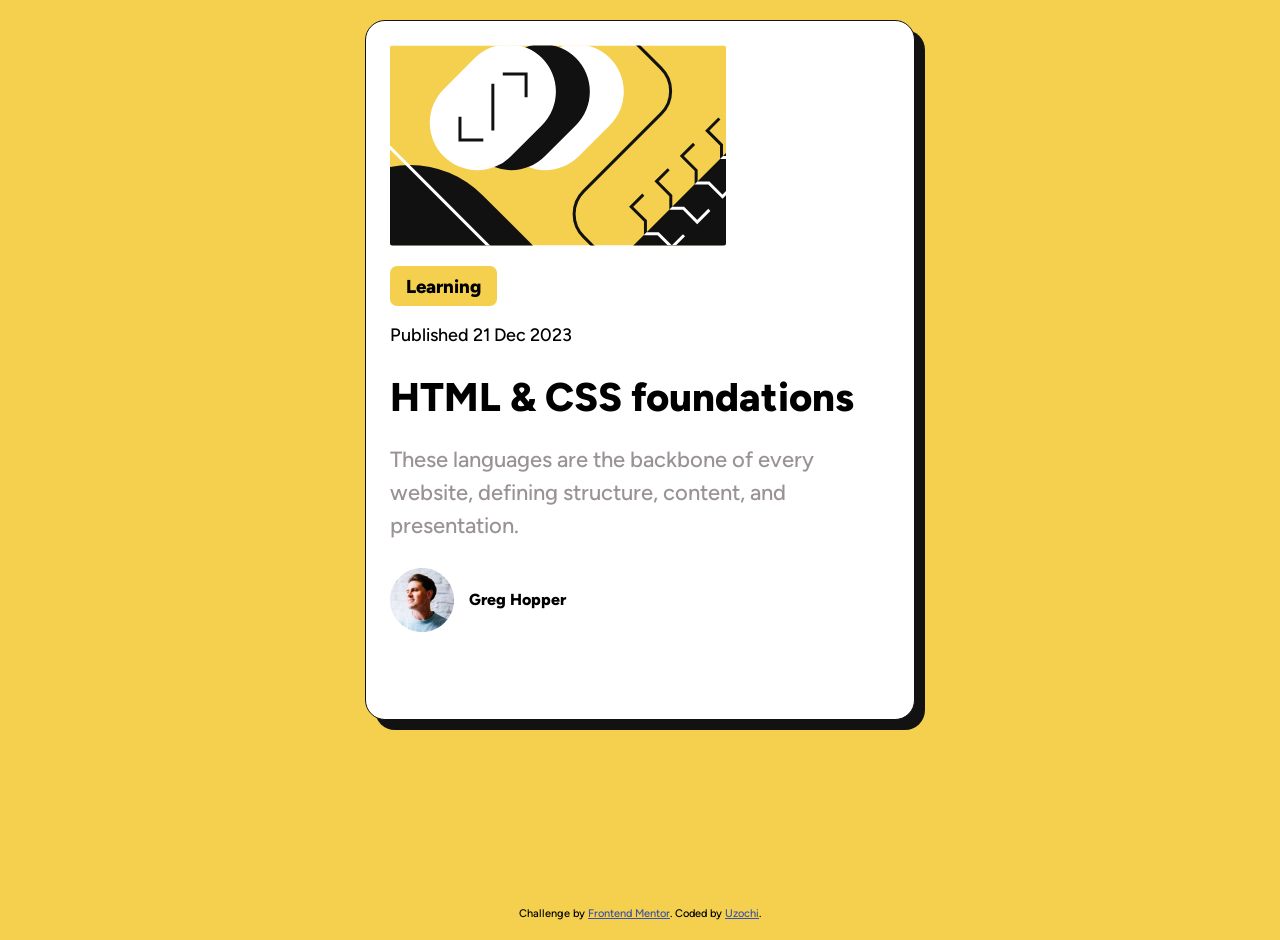
<file: blog-card/blog-preview-card-main/index.html>
<!DOCTYPE html>
<html lang="en">
<head>
  <meta charset="UTF-8">
  <meta name="viewport" content="width=device-width, initial-scale=1.0"> <!-- displays site properly based on user's device -->

  <link rel="icon" type="image/png" sizes="32x32" href="./assets/images/favicon-32x32.png">
  <link rel="stylesheet" href="styles.css">
  
  <title>Frontend Mentor | Blog preview card</title>

</head>
<body>
  <div class="container">
    <div id="blog-card">
      <img src="assets/images/illustration-article.svg" alt="Blog Card">
    </div>
    <div id ="learning">
      <h3>Learning</h3>
    </div>
    <p id="publishing">Published 21 Dec 2023</p>
    <h1>HTML & CSS foundations</h1>
    <p id="content">These languages are the backbone of every website, defining structure, content, and presentation.</p>
    <div id="author">
      <img src="assets/images/image-avatar.webp" alt="Photo of Gregg">
      <h3>Greg Hopper</h3>
    </div>
  </div>
  
  <footer class="attribution">
    Challenge by <a href="https://www.frontendmentor.io?ref=challenge">Frontend Mentor</a>. 
    Coded by <a href="#">Uzochi</a>.
  </footer>
</body>
</html>
</file>
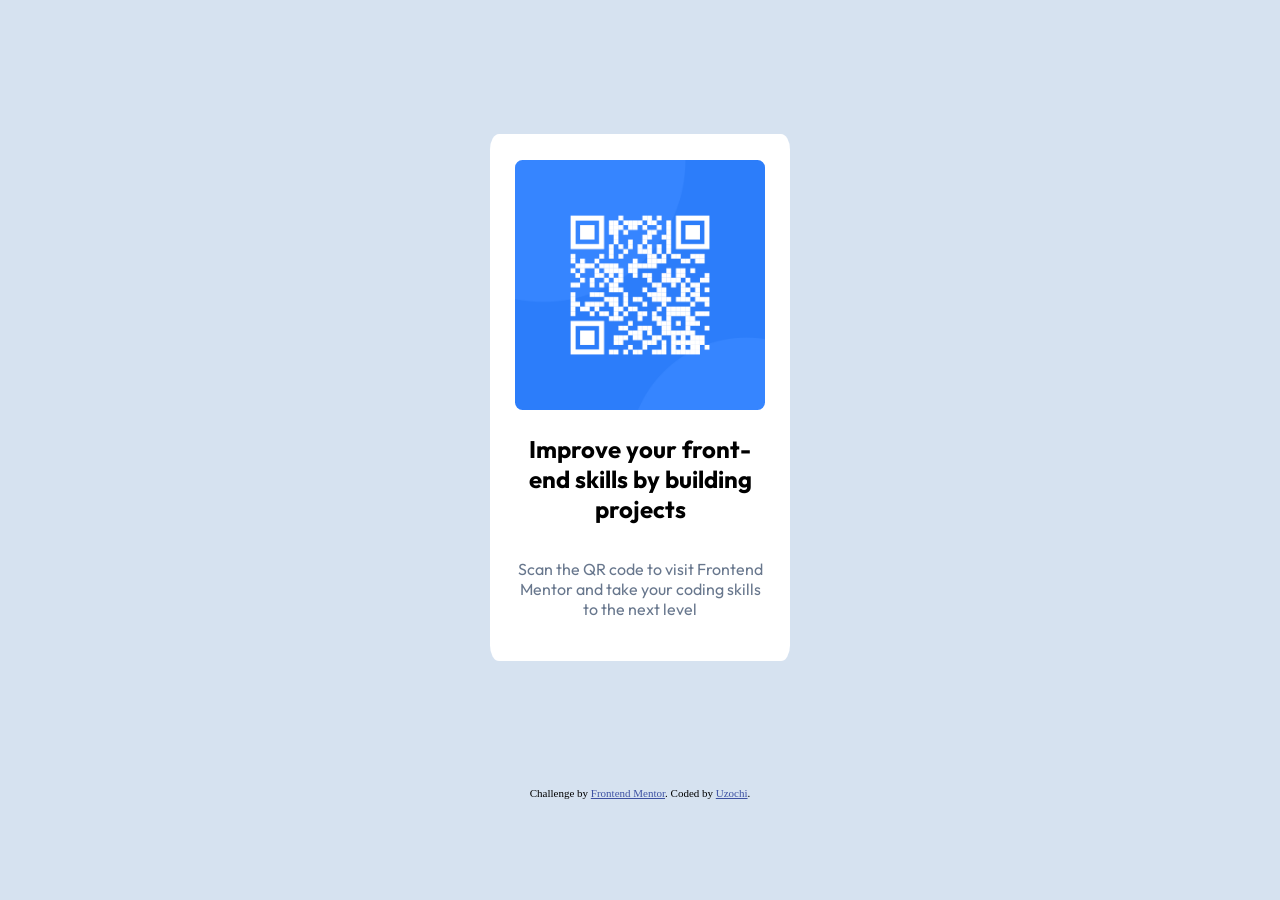
<file: qr-code/qr-code-component-main/index.html>
<!DOCTYPE html>
<html lang="en">
<head>
  <meta charset="UTF-8">
  <meta name="viewport" content="width=device-width, initial-scale=1.0"> <!-- displays site properly based on user's device -->

  <link rel="icon" type="image/png" sizes="32x32" href="./images/favicon-32x32.png">
  <link rel="stylesheet" href="styles.css">
  
  <title>Frontend Mentor | QR code component</title>
</head>
<body>
  <div class="container">
    <div id="qr_code">
      <img src="images/image-qr-code.png" alt="QR Code">
    </div>
    <h2>Improve your front-end skills by building projects</h2>
    <p>Scan the QR code to visit Frontend Mentor and take your coding skills to the next level</p>
  </div>
  
  <footer class="attribution">
    Challenge by <a href="https://www.frontendmentor.io?ref=challenge">Frontend Mentor</a>. 
    Coded by <a href="#">Uzochi</a>.
  </footer>
</body>
</html>
</file>
<file: blog-card/blog-preview-card-main/styles.css>
@font-face {
  font-family: 'Figtree';
  src: url('assets/fonts/Figtree-VariableFont_wght.ttf') format('truetype');
  font-weight: 500;
  font-style: normal;
}

@font-face {
  font-family: 'Figtree';
  src: url('assets/fonts/Figtree-VariableFont_wght.ttf') format('truetype');
  font-weight: 800;
  font-style: normal;
}

body {
    display: flex;
    flex-direction: column;
    align-items: center;
    justify-content: center;
    min-height: 100vh;
    margin: 0;
    padding: 1.25rem;
    background-color: hsl(47, 88%, 63%);
    font-family: "Figtree", Arial, sans-serif;
}

.container {
    display: flex;
    flex-direction: column;
    align-items: flex-start;
    background-color: hsl(0, 0%, 100%);
    margin: 0 auto;
    padding: 1.5rem;
    border-radius: 1.25rem;
    border: 0.0625rem solid hsl(0, 0%, 7%);
    box-shadow: 0.625rem 0.625rem 0 hsl(0, 0%, 7%);
    text-align: left;
    width: min(100%, 31.25rem);
    min-height: 40.625rem;
}

#blog-card img {
    width: 100%;
    border-radius: 0.1875rem;
    display: block;
}

#learning {
    border-radius: 0.4375rem;
    padding: 0 1rem;
    align-self: flex-start;
    flex-grow: 0;
    width: max-content;
    font-family: "Figtree";
    background-color: hsl(47, 88%, 63%);
    height: 2.5rem;
    margin-top: 1.25rem;
    display: flex;
    align-items: center;
    justify-content: center;
}

#learning p {
    margin: 0;
}

#publishing {
    font-family: "Figtree";
    font-size: 1.125rem;
    margin-bottom: 0;
}

h1 {
    font-family: "Figtree";
    font-weight: 800;
    margin-bottom: 0;
    font-size: clamp(2rem, 5vw, 2.5rem);
    line-height: 1.2;
}

#content {
    font-family: "Figtree";
    font-size: 1.375rem;
    color: hsl(0, 3%, 59%);
    margin-bottom: 1.5625rem;
    line-height: 1.5;
}

#author {
    display: flex;
    align-items: center;
    gap: 0.9375rem;
}

#author h3 {
    font-family: "Figtree";
    font-size: 1rem;
    margin: 0;
}

a,
#learning,
#author {
    transition: all 0.2s ease;
}

#learning:hover,
#learning:focus-visible {
    background-color: hsl(0, 0%, 7%);
    color: hsl(0, 0%, 100%);
    box-shadow: 0 0 0 0.125rem hsl(0, 0%, 7%);
    outline: none;
}

h1 a:hover,
h1 a:focus-visible,
#author a:hover,
#author a:focus-visible,
.attribution a:hover,
.attribution a:focus-visible {
    color: hsl(0, 0%, 7%);
    text-decoration: underline;
    outline: none;
}

.container:hover {
    box-shadow: 0.875rem 0.875rem 0 hsl(0, 0%, 7%);
}

button:focus-visible,
a:focus-visible {
    outline: 0.1875rem solid hsl(0, 0%, 7%);
    outline-offset: 0.1875rem;
}

@media (max-width: 480px) {
    body {
        padding: 1rem;
    }

    .container {
        padding: 1.25rem;
        border-radius: 1rem;
        box-shadow: 0.375rem 0.375rem 0 hsl(0, 0%, 7%);
        width: min(100%, 18.75rem);
        min-height: auto;
    }

    #blog-card img {
        border-radius: 0.5rem;
    }

    #learning {
        margin-top: 1rem;
        height: 2.25rem;
    }

    #publishing,
    #content {
        font-size: 1rem;
    }

    h1 {
        font-size: 1.75rem;
    }

    #author {
        gap: 0.625rem;
    }
}

.attribution { font-size: 0.6875rem; text-align: center; margin-top: auto; }
.attribution a { color: hsl(228, 45%, 44%); }
</file>
<file: qr-code/qr-code-component-main/styles.css>
@import url('https://fonts.googleapis.com/css2?family=Outfit&display=swap');

body {
    display: flex;
    flex-direction: column;
    align-items: center;
    background-color: hsl(212, 45%, 89%);
}

.container {
    display: flex;
    flex-direction: column;
    align-items: center;
    background-color: hsl(0, 0%, 100%);
    margin: 10% 25% 10% 25%;
    padding: 2%;
    border-radius: 3%;
    text-align: center;
    width: 250px;
}

#qr_code img {
    width: 100%;
    border-radius: 3%;
}

h2 {
    font-family: "Outfit", sans-serif;
    font-optical-sizing: auto;
    font-weight: 700;
    font-style: normal;
    text-align: center;
}

p {
    font-family: "Outfit", sans-serif;
    font-optical-sizing: auto;
    font-weight: 400;
    font-style: normal;
    font-size: 1rem;
    text-align: center;
    color: hsl(216, 15%, 48%);
}

.attribution { font-size: 0.6875rem; text-align: center; }
.attribution a { color: hsl(228, 45%, 44%); }
</file>
